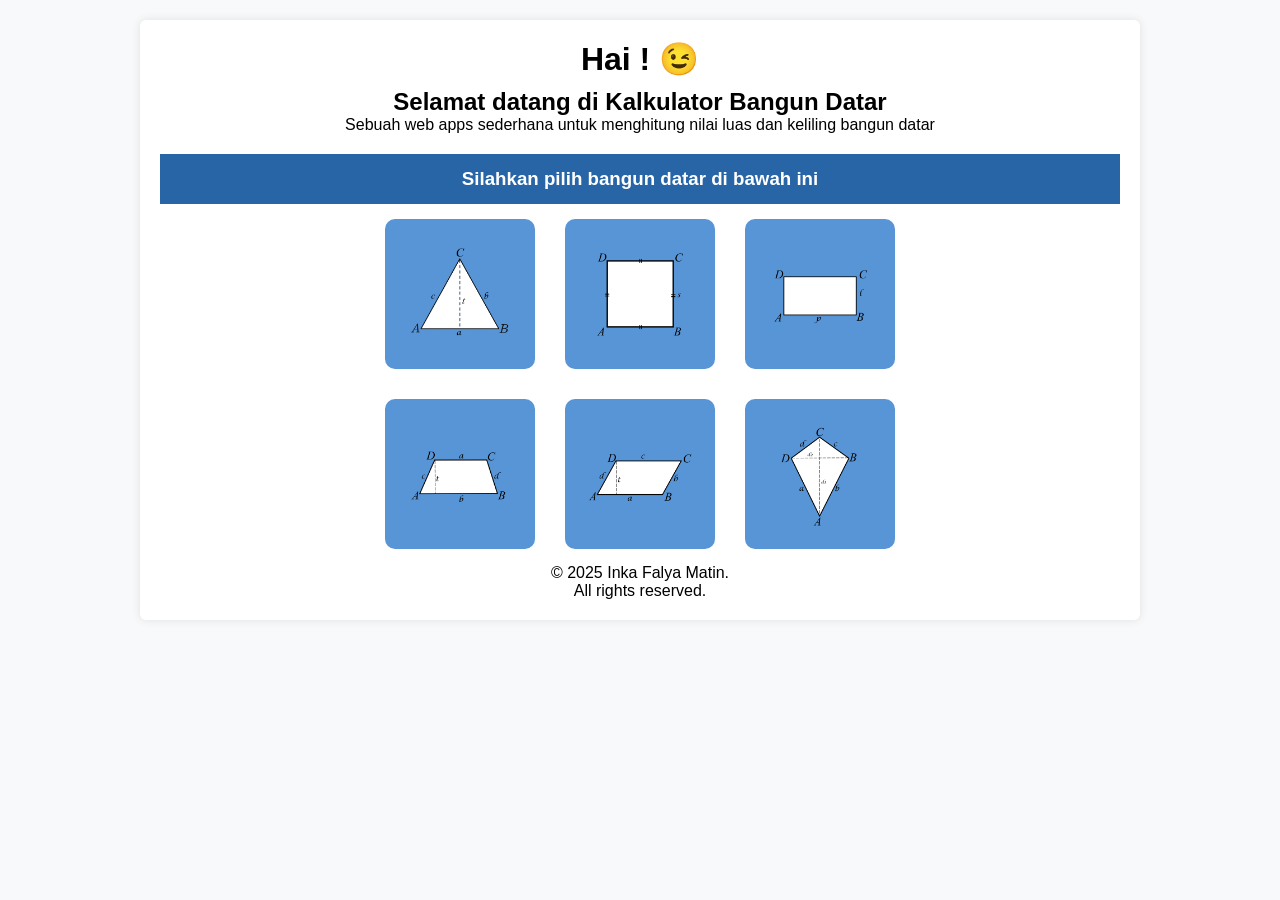
<file: index.html>
<!DOCTYPE html>
<html lang="id">

<head>
    <meta charset="UTF-8">
    <meta name="viewport" content="width=device-width, initial-scale=1.0">
    <link rel="icon" href="images\icon.png">
    <title>Kalkulator Bangun Datar</title>
    <link rel="stylesheet" href="css\style.css">
</head>

<body>
    <div class="container">
        <!-- Header Content -->
        <header>
            <h1>Hai ! 😉</h1>
            <h2>Selamat datang di Kalkulator Bangun Datar</h2>
            <p>Sebuah web apps sederhana untuk menghitung nilai luas dan keliling bangun datar</p>
        </header>
        <!-- Main Menu -->
        <main>
            <h3>Silahkan pilih bangun datar di bawah ini</h3>
            <div class="grid-container">
                <div class="grid-menu">
                    <div class="card-menu" onclick="location.href='segitiga.html'"><img src="images\segitiga.png"
                            alt="Segitiga">
                    </div>
                    <div class="card-menu" onclick="location.href='persegi.html'"><img src="images\persegi.png"
                            alt="Persegi">
                    </div>
                    <div class="card-menu" onclick="location.href='persegi-panjang.html'"><img
                            src="images\persegi panjang.png" alt="Persegi Panjang">
                    </div>
                    <div class="card-menu" onclick="location.href='trapesium.html'"><img src="images\trapesium.png"
                            alt="Trapesium">
                    </div>
                    <div class="card-menu" onclick="location.href='jajar-genjang.html'"><img
                            src="images\jajar genjang.png" alt="Jajar Genjang">
                    </div>
                    <div class="card-menu" onclick="location.href='layang-layang.html'"><img
                            src="images\layang-layang.png" alt="Layang-Layang">
                    </div>
                </div>
            </div>
        </main>
        <!-- Footer Content -->
        <footer>
            <p>&copy; 2025 Inka Falya Matin.
            <p></p>All rights reserved.</p>
        </footer>
    </div>
</body>

</html>
</file>
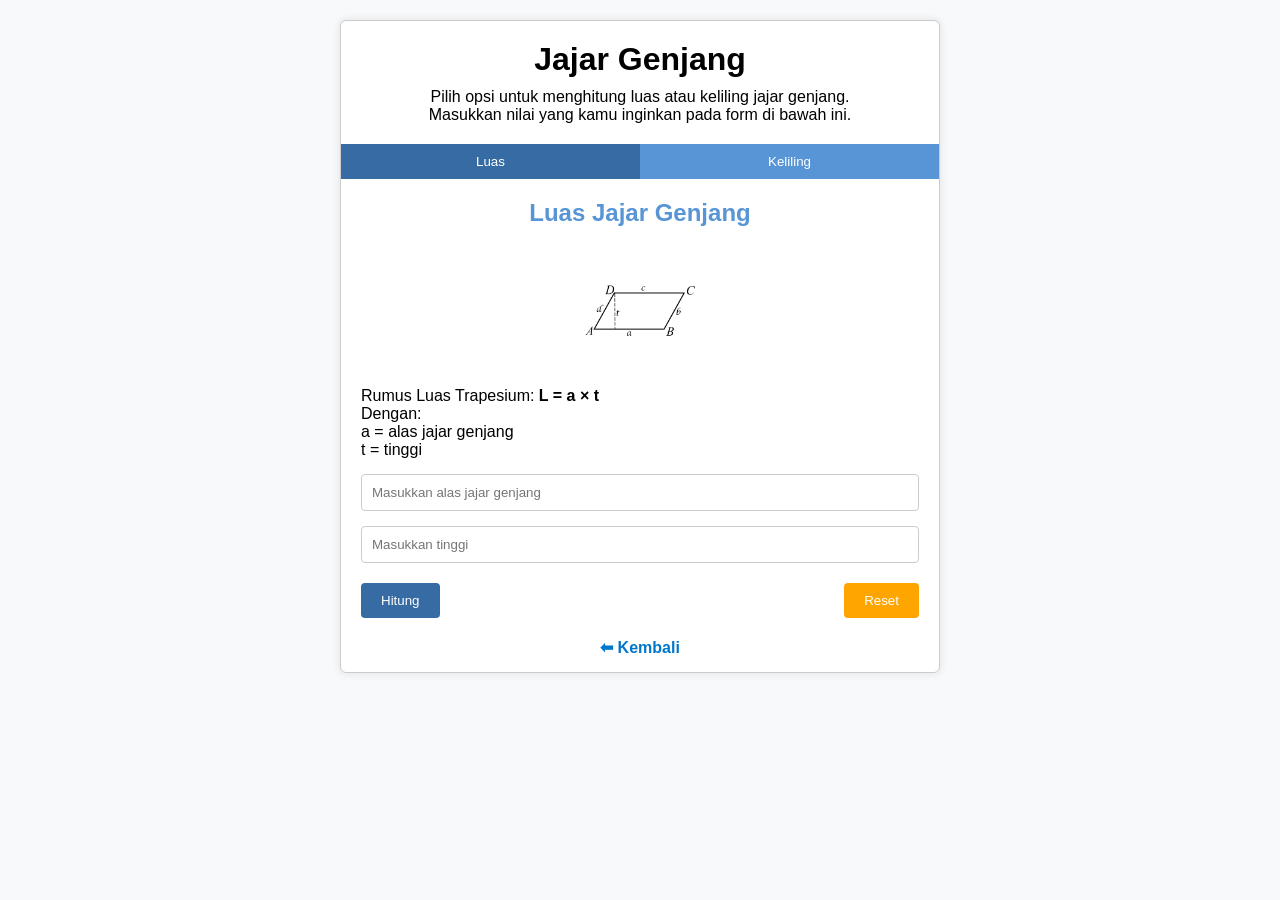
<file: jajar-genjang.html>
<!DOCTYPE html>
<html lang="id">

<head>
    <meta charset="UTF-8">
    <meta name="viewport" content="width=device-width, initial-scale=1.0">
    <title>Kalkulator Jajar Genjang</title>
    <style>
        :root {
            --primary: #5895d6;
            --secondary: #f8f9fa;
            --dark: #343a40;
        }

        * {
            box-sizing: border-box;
            margin: 0;
            padding: 0;
        }

        body {
            font-family: Arial, sans-serif;
            background-color: var(--secondary);
            padding: 20px;
        }

        .container {
            max-width: 600px;
            margin: 0 auto;
            padding-bottom: 15px;
            background: white;
            border: 1px solid #ccc;
            border-radius: 6px;
            box-shadow: 0 0 10px rgba(0, 0, 0, 0.1);
            overflow: hidden;
        }

        header {
            padding: 20px;
            text-align: center;
        }

        header h1 {
            margin-bottom: 10px;
        }

        nav {
            display: flex;
            justify-content: center;
            background-color: var(--primary);
        }

        nav button {
            flex: 1;
            padding: 10px;
            border: none;
            background-color: var(--primary);
            color: white;
            cursor: pointer;
        }

        nav button.active {
            background-color: #366ba3;
        }

        .card {
            padding: 20px;
        }

        .card h2 {
            text-align: center;
            margin-bottom: 20px;
            color: var(--primary);
        }

        .image {
            display: flex;
            justify-content: center;
            margin-bottom: 20px;
        }

        .image img {
            max-width: 100%;
            height: 120px;
            width: 120px;
        }

        .form-group {
            margin-top: 15px;
            margin-bottom: 15px;
        }

        .form-group input {
            width: 100%;
            padding: 10px;
            border: 1px solid #ccc;
            border-radius: 4px;
        }

        .result {
            margin-top: 10px;
        }

        .btn-group {
            display: flex;
            justify-content: space-between;
            margin-top: 20px;
        }

        .btn-group button {
            padding: 10px 20px;
            border: none;
            border-radius: 4px;
            cursor: pointer;
            color: white;
        }

        .btn-primary {
            background-color: #366ba3;
        }

        .btn-warning {
            background-color: orange;
        }

        @media (max-width: 480px) {
            nav button {
                font-size: 14px;
            }

            .btn-group {
                flex-direction: column;
                gap: 10px;
            }
        }

        footer a {
            text-decoration: none;
            color: #0077cc;
            font-weight: bold;
            display: flex;
            justify-content: center;
        }

        footer a:hover {
            text-decoration: underline;
        }
    </style>
</head>

<body>
    <div class="container">
        <header>
            <h1>Jajar Genjang</h1>
            <p>Pilih opsi untuk menghitung luas atau keliling jajar genjang.</p>
            <p>Masukkan nilai yang kamu inginkan pada form di bawah ini.</p>
        </header>
        <nav>
            <button id="btn-luas" class="active" onclick="showCard('luas')">Luas</button>
            <button id="btn-keliling" onclick="showCard('keliling')">Keliling</button>
        </nav>
        <div class="card" id="card-luas">
            <h2>Luas Jajar Genjang</h2>
            <div class="image">
                <img src="images\jajar genjang.png" alt="Jajar Genjang">
            </div>
            <p>Rumus Luas Trapesium: <strong>L = a × t</strong></p>
            <p>Dengan:</p>
            <p> a = alas jajar genjang</p>
            <p> t = tinggi</p>
            <div class="form-group">
                <input type="number" id="alas" placeholder="Masukkan alas jajar genjang">
            </div>
            <div class="form-group">
                <input type="number" id="tinggi" placeholder="Masukkan tinggi">
            </div>
            <div class="result" id="hasilLuas5"></div>
            <div class="btn-group">
                <button class="btn-primary" onclick="hitungLuas5()">Hitung</button>
                <button class="btn-warning" onclick="resetForm5('luas')">Reset</button>
            </div>
        </div>

        <div class="card" id="card-keliling" style="display:none">
            <h2>Keliling Jajar Genjang</h2>
            <div class="image">
                <img src="images\jajar genjang.png" alt="Jajar Genjang">
            </div>
            <p>Rumus Keliling Jajar Genjang: <strong>K = 2 × (alas + sisi miring)</strong></p>
            <p>Dengan:</p>
            <p>a = alas</p>
            <p>b = sisi miring</p>
            <div class="form-group">
                <input type="number" id="ka" placeholder="Masukkan panjang alas">
            </div>
            <div class="form-group">
                <input type="number" id="km" placeholder="Masukkan panjang sisi miring">
            </div>
            <div class="result" id="hasilKeliling5"></div>
            <div class="btn-group">
                <button class="btn-primary" onclick="hitungKeliling5()">Hitung</button>
                <button class="btn-warning" onclick="resetForm5('keliling')">Reset</button>
            </div>
        </div>
        <footer><a href="index.html">⬅ Kembali</a></footer>
    </div>

    <!-- JavaScript External -->
    <script src="js\script.js"></script>
</body>

</html>
</file>
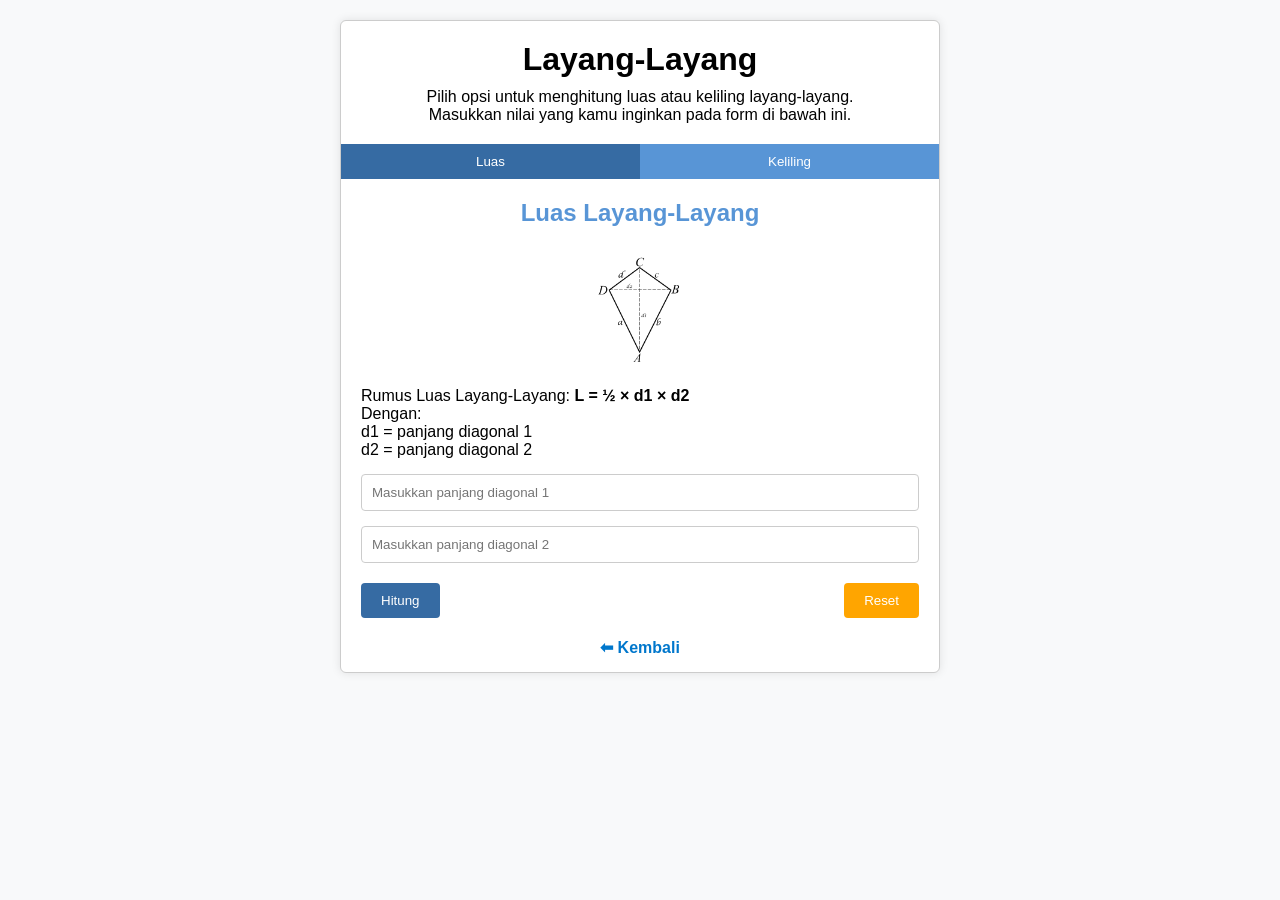
<file: layang-layang.html>
<!DOCTYPE html>
<html lang="id">

<head>
    <meta charset="UTF-8">
    <meta name="viewport" content="width=device-width, initial-scale=1.0">
    <title>Kalkulator Layang-Layang</title>
    <style>
        :root {
            --primary: #5895d6;
            --secondary: #f8f9fa;
            --dark: #343a40;
        }

        * {
            box-sizing: border-box;
            margin: 0;
            padding: 0;
        }

        body {
            font-family: Arial, sans-serif;
            background-color: var(--secondary);
            padding: 20px;
        }

        .container {
            max-width: 600px;
            margin: 0 auto;
            padding-bottom: 15px;
            background: white;
            border: 1px solid #ccc;
            border-radius: 6px;
            box-shadow: 0 0 10px rgba(0, 0, 0, 0.1);
            overflow: hidden;
        }

        header {
            padding: 20px;
            text-align: center;
        }

        header h1 {
            margin-bottom: 10px;
        }

        nav {
            display: flex;
            justify-content: center;
            background-color: var(--primary);
        }

        nav button {
            flex: 1;
            padding: 10px;
            border: none;
            background-color: var(--primary);
            color: white;
            cursor: pointer;
        }

        nav button.active {
            background-color: #366ba3;
        }

        .card {
            padding: 20px;
        }

        .card h2 {
            text-align: center;
            margin-bottom: 20px;
            color: var(--primary);
        }

        .image {
            display: flex;
            justify-content: center;
            margin-bottom: 20px;
        }

        .image img {
            max-width: 100%;
            height: 120px;
            width: 120px;
        }

        .form-group {
            margin-top: 15px;
            margin-bottom: 15px;
        }

        .form-group input {
            width: 100%;
            padding: 10px;
            border: 1px solid #ccc;
            border-radius: 4px;
        }

        .result {
            margin-top: 10px;
        }

        .btn-group {
            display: flex;
            justify-content: space-between;
            margin-top: 20px;
        }

        .btn-group button {
            padding: 10px 20px;
            border: none;
            border-radius: 4px;
            cursor: pointer;
            color: white;
        }

        .btn-primary {
            background-color: #366ba3;
        }

        .btn-warning {
            background-color: orange;
        }

        @media (max-width: 480px) {
            nav button {
                font-size: 14px;
            }

            .btn-group {
                flex-direction: column;
                gap: 10px;
            }
        }

        footer a {
            text-decoration: none;
            color: #0077cc;
            font-weight: bold;
            display: flex;
            justify-content: center;
        }

        footer a:hover {
            text-decoration: underline;
        }
    </style>
</head>

<body>
    <div class="container">
        <header>
            <h1>Layang-Layang</h1>
            <p>Pilih opsi untuk menghitung luas atau keliling layang-layang.</p>
            <p>Masukkan nilai yang kamu inginkan pada form di bawah ini.</p>
        </header>
        <nav>
            <button id="btn-luas" class="active" onclick="showCard('luas')">Luas</button>
            <button id="btn-keliling" onclick="showCard('keliling')">Keliling</button>
        </nav>
        <div class="card" id="card-luas">
            <h2>Luas Layang-Layang</h2>
            <div class="image">
                <img src="images\layang-layang.png" alt="Jajar Genjang">
            </div>
            <p>Rumus Luas Layang-Layang: <strong>L = ½ × d1 × d2</strong></p>
            <p>Dengan:</p>
            <p> d1 = panjang diagonal 1</p>
            <p> d2 = panjang diagonal 2</p>
            <div class="form-group">
                <input type="number" id="d1" placeholder="Masukkan panjang diagonal 1">
            </div>
            <div class="form-group">
                <input type="number" id="d2" placeholder="Masukkan panjang diagonal 2">
            </div>
            <div class="result" id="hasilLuas6"></div>
            <div class="btn-group">
                <button class="btn-primary" onclick="hitungLuas6()">Hitung</button>
                <button class="btn-warning" onclick="resetForm6('luas')">Reset</button>
            </div>
        </div>

        <div class="card" id="card-keliling" style="display:none">
            <h2>Keliling Layang-Layang</h2>
            <div class="image">
                <img src="images\jajar genjang.png" alt="Jajar Genjang">
            </div>
            <p>Rumus Keliling Layang-Layang: <strong>K = a + b + c + d</strong></p>
            <p>Dengan:</p>
            <p>a = sisi pertama</p>
            <p>b = sisi kedua</p>
            <p>c = sisi ketiga</p>
            <p>d = sisi keempat</p>
            <div class="form-group">
                <input type="number" id="sisi-a" placeholder="Masukkan sisi a">
            </div>
            <div class="form-group">
                <input type="number" id="sisi-b" placeholder="Masukkan sisi b">
            </div>
            <div class="form-group">
                <input type="number" id="sisi-c" placeholder="Masukkan sisi c">
            </div>
            <div class="form-group">
                <input type="number" id="sisi-d" placeholder="Masukkan sisi d">
                <div class="result" id="hasilKeliling6"></div>
                <div class="btn-group">
                    <button class="btn-primary" onclick="hitungKeliling6()">Hitung</button>
                    <button class="btn-warning" onclick="resetForm6('keliling')">Reset</button>
                </div>
            </div>
        </div>
        <footer><a href="index.html">⬅ Kembali</a></footer>
    </div>

    <!-- JavaScript External -->
    <script src="js\script.js"></script>
</body>

</html>
</file>
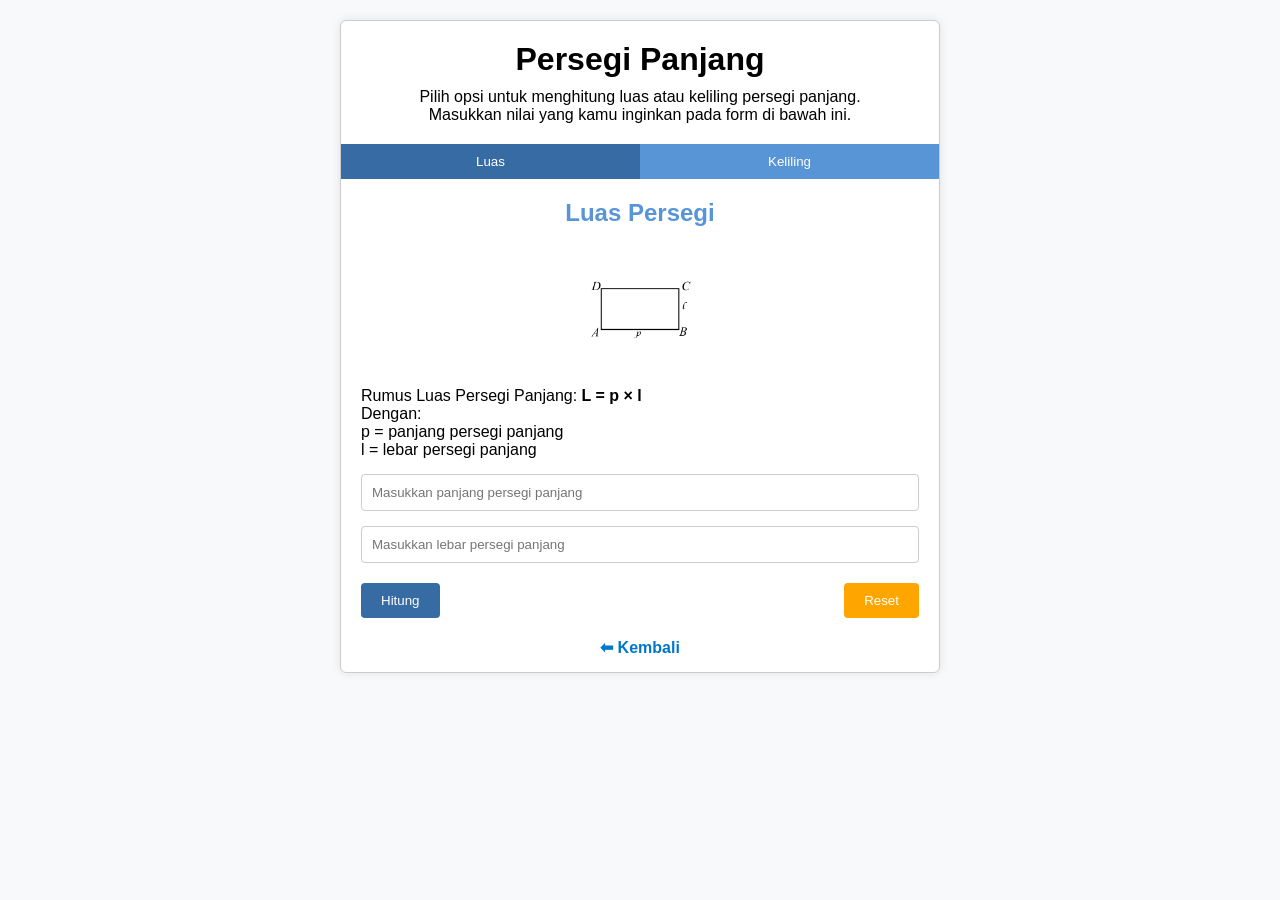
<file: persegi-panjang.html>
<!DOCTYPE html>
<html lang="id">

<head>
    <meta charset="UTF-8">
    <meta name="viewport" content="width=device-width, initial-scale=1.0">
    <title>Kalkulator Persegi Panjang</title>
    <style>
        :root {
            --primary: #5895d6;
            --secondary: #f8f9fa;
            --dark: #343a40;
        }

        * {
            box-sizing: border-box;
            margin: 0;
            padding: 0;
        }

        body {
            font-family: Arial, sans-serif;
            background-color: var(--secondary);
            padding: 20px;
        }

        .container {
            max-width: 600px;
            margin: 0 auto;
            padding-bottom: 15px;
            background: white;
            border: 1px solid #ccc;
            border-radius: 6px;
            box-shadow: 0 0 10px rgba(0, 0, 0, 0.1);
            overflow: hidden;
        }

        header {
            padding: 20px;
            text-align: center;
        }

        header h1 {
            margin-bottom: 10px;
        }

        nav {
            display: flex;
            justify-content: center;
            background-color: var(--primary);
        }

        nav button {
            flex: 1;
            padding: 10px;
            border: none;
            background-color: var(--primary);
            color: white;
            cursor: pointer;
        }

        nav button.active {
            background-color: #366ba3;
        }

        .card {
            padding: 20px;
        }

        .card h2 {
            text-align: center;
            margin-bottom: 20px;
            color: var(--primary);
        }

        .image {
            display: flex;
            justify-content: center;
            margin-bottom: 20px;
        }

        .image img {
            max-width: 100%;
            height: 120px;
            width: 120px;
        }

        .form-group {
            margin-top: 15px;
            margin-bottom: 15px;
        }

        .form-group input {
            width: 100%;
            padding: 10px;
            border: 1px solid #ccc;
            border-radius: 4px;
        }

        .result {
            margin-top: 10px;
        }

        .btn-group {
            display: flex;
            justify-content: space-between;
            margin-top: 20px;
        }

        .btn-group button {
            padding: 10px 20px;
            border: none;
            border-radius: 4px;
            cursor: pointer;
            color: white;
        }

        .btn-primary {
            background-color: #366ba3;
        }

        .btn-warning {
            background-color: orange;
        }

        @media (max-width: 480px) {
            nav button {
                font-size: 14px;
            }

            .btn-group {
                flex-direction: column;
                gap: 10px;
            }
        }

        footer a {
            text-decoration: none;
            color: #0077cc;
            font-weight: bold;
            display: flex;
            justify-content: center;
        }

        footer a:hover {
            text-decoration: underline;
        }
    </style>
</head>

<body>
    <div class="container">
        <header>
            <h1>Persegi Panjang</h1>
            <p>Pilih opsi untuk menghitung luas atau keliling persegi panjang.</p>
            <p>Masukkan nilai yang kamu inginkan pada form di bawah ini.</p>
        </header>
        <nav>
            <button id="btn-luas" class="active" onclick="showCard('luas')">Luas</button>
            <button id="btn-keliling" onclick="showCard('keliling')">Keliling</button>
        </nav>
        <div class="card" id="card-luas">
            <h2>Luas Persegi</h2>
            <div class="image">
                <img src="images\persegi panjang.png" alt="Persegi Panjang">
            </div>
            <p>Rumus Luas Persegi Panjang: <strong>L = p × l</strong></p>
            <p>Dengan:</p>
            <p> p = panjang persegi panjang</p>
            <p> l = lebar persegi panjang</p>
            <div class="form-group">
                <input type="number" id="panjangL" placeholder="Masukkan panjang persegi panjang">
            </div>
            <div class="form-group">
                <input type="number" id="lebarL" placeholder="Masukkan lebar persegi panjang">
            </div>
            <div class="result" id="hasilLuas3"></div>
            <div class="btn-group">
                <button class="btn-primary" onclick="hitungLuas3()">Hitung</button>
                <button class="btn-warning" onclick="resetForm3('luas')">Reset</button>
            </div>
        </div>

        <div class="card" id="card-keliling" style="display:none">
            <h2>Keliling Persegi Panjang</h2>
            <div class="image">
                <img src="images\persegi panjang.png" alt="Persegi Panjang">
            </div>
            <p>Rumus Keliling Persegi: <strong>K = 2 x (p+l)</strong></p>
            <p>Dengan:</p>
            <p> p = panjang persegi panjang</p>
            <p> l = lebar persegi panjang</p>
            <div class="form-group">
                <input type="number" id="panjangK" placeholder="Masukkan panjang persegi panjang">
            </div>
            <div class="form-group">
                <input type="number" id="lebarK" placeholder="Masukkan lebar persegi panjang">
            </div>
            <div class="result" id="hasilKeliling3"></div>
            <div class="btn-group">
                <button class="btn-primary" onclick="hitungKeliling3()">Hitung</button>
                <button class="btn-warning" onclick="resetForm3('keliling')">Reset</button>
            </div>
        </div>
        <footer><a href="index.html">⬅ Kembali</a></footer>
    </div>

    <!-- JavaScript External -->
    <script src="js\script.js"></script>
</body>

</html>
</file>
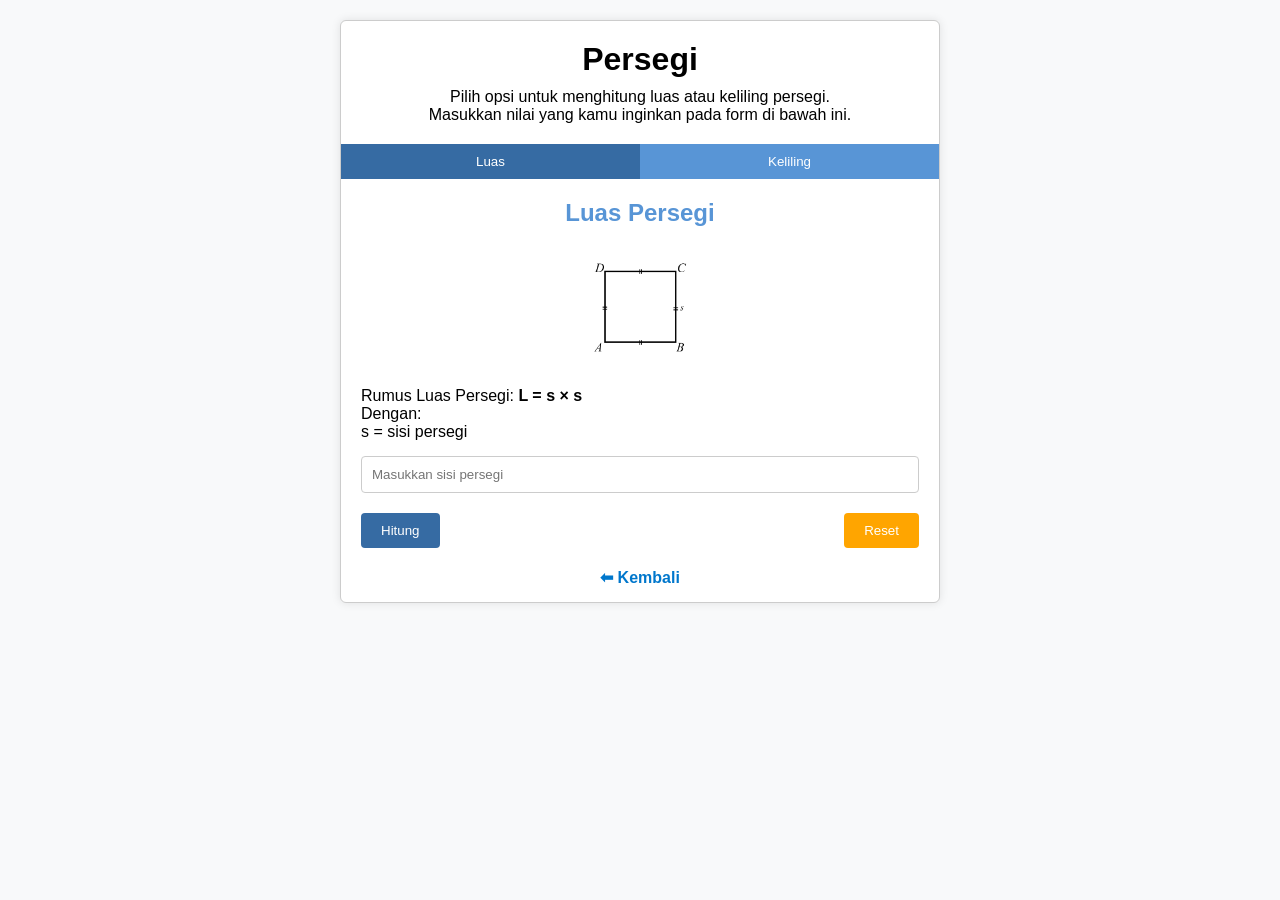
<file: persegi.html>
<!DOCTYPE html>
<html lang="id">

<head>
    <meta charset="UTF-8">
    <meta name="viewport" content="width=device-width, initial-scale=1.0">
    <title>Kalkulator Persegi</title>
    <style>
        :root {
            --primary: #5895d6;
            --secondary: #f8f9fa;
            --dark: #343a40;
        }

        * {
            box-sizing: border-box;
            margin: 0;
            padding: 0;
        }

        body {
            font-family: Arial, sans-serif;
            background-color: var(--secondary);
            padding: 20px;
        }

        .container {
            max-width: 600px;
            margin: 0 auto;
            padding-bottom: 15px;
            background: white;
            border: 1px solid #ccc;
            border-radius: 6px;
            box-shadow: 0 0 10px rgba(0, 0, 0, 0.1);
            overflow: hidden;
        }

        header {
            padding: 20px;
            text-align: center;
        }

        header h1 {
            margin-bottom: 10px;
        }

        nav {
            display: flex;
            justify-content: center;
            background-color: var(--primary);
        }

        nav button {
            flex: 1;
            padding: 10px;
            border: none;
            background-color: var(--primary);
            color: white;
            cursor: pointer;
        }

        nav button.active {
            background-color: #366ba3;
        }

        .card {
            padding: 20px;
        }

        .card h2 {
            text-align: center;
            margin-bottom: 20px;
            color: var(--primary);
        }

        .image {
            display: flex;
            justify-content: center;
            margin-bottom: 20px;
        }

        .image img {
            max-width: 100%;
            height: 120px;
            width: 120px;
        }

        .form-group {
            margin-top: 15px;
            margin-bottom: 15px;
        }

        .form-group input {
            width: 100%;
            padding: 10px;
            border: 1px solid #ccc;
            border-radius: 4px;
        }

        .result {
            margin-top: 10px;
        }

        .btn-group {
            display: flex;
            justify-content: space-between;
            margin-top: 20px;
        }

        .btn-group button {
            padding: 10px 20px;
            border: none;
            border-radius: 4px;
            cursor: pointer;
            color: white;
        }

        .btn-primary {
            background-color: #366ba3;
        }

        .btn-warning {
            background-color: orange;
        }

        @media (max-width: 480px) {
            nav button {
                font-size: 14px;
            }

            .btn-group {
                flex-direction: column;
                gap: 10px;
            }
        }

        footer a {
            text-decoration: none;
            color: #0077cc;
            font-weight: bold;
            display: flex;
            justify-content: center;
        }

        footer a:hover {
            text-decoration: underline;
        }
    </style>
</head>

<body>
    <div class="container">
        <header>
            <h1>Persegi</h1>
            <p>Pilih opsi untuk menghitung luas atau keliling persegi.</p>
            <p>Masukkan nilai yang kamu inginkan pada form di bawah ini.</p>
        </header>
        <nav>
            <button id="btn-luas" class="active" onclick="showCard('luas')">Luas</button>
            <button id="btn-keliling" onclick="showCard('keliling')">Keliling</button>
        </nav>
        <div class="card" id="card-luas">
            <h2>Luas Persegi</h2>
            <div class="image">
                <img src="images\persegi.png" alt="Persegi">
            </div>
            <p>Rumus Luas Persegi: <strong>L = s × s</strong></p>
            <p>Dengan:</p>
            <p> s = sisi persegi</p>
            <div class="form-group">
                <input type="number" id="sisiL" placeholder="Masukkan sisi persegi">
            </div>

            <div class="result" id="hasilLuas2"></div>
            <div class="btn-group">
                <button class="btn-primary" onclick="hitungLuas2()">Hitung</button>
                <button class="btn-warning" onclick="resetForm2('luas')">Reset</button>
            </div>
        </div>

        <div class="card" id="card-keliling" style="display:none">
            <h2>Keliling Persegi</h2>
            <div class="image">
                <img src="images\persegi.png" alt="Persegi">
            </div>
            <p>Rumus Keliling Persegi: <strong>K = 4 x s</strong></p>
            <p>Dengan:</p>
            <p> s = sisi persegi</p>
            <div class="form-group">
                <input type="number" id="sisiK" placeholder="Masukkan sisi persegi">
            </div>

            <div class="result" id="hasilKeliling2"></div>
            <div class="btn-group">
                <button class="btn-primary" onclick="hitungKeliling2()">Hitung</button>
                <button class="btn-warning" onclick="resetForm2('keliling')">Reset</button>
            </div>
        </div>
        <footer><a href="index.html">⬅ Kembali</a></footer>
    </div>

    <!-- JavaScript External -->
    <script src="js\script.js"></script>
</body>

</html>
</file>
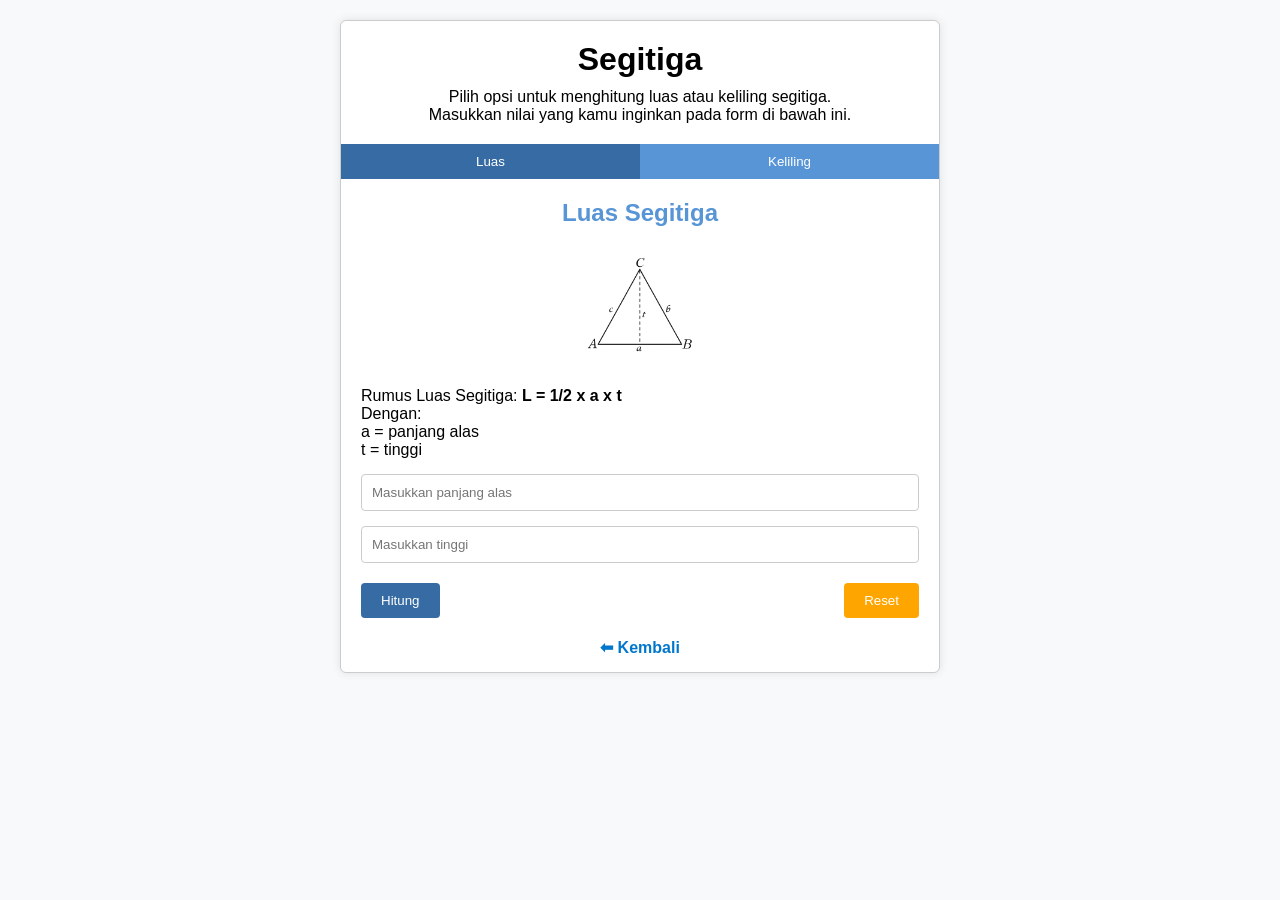
<file: segitiga.html>
<!DOCTYPE html>
<html lang="id">

<head>
    <meta charset="UTF-8">
    <meta name="viewport" content="width=device-width, initial-scale=1.0">
    <title>Kalkulator Segitiga</title>
    <style>
        :root {
            --primary: #5895d6;
            --secondary: #f8f9fa;
            --dark: #343a40;
        }

        * {
            box-sizing: border-box;
            margin: 0;
            padding: 0;
        }

        body {
            font-family: Arial, sans-serif;
            background-color: var(--secondary);
            padding: 20px;
        }

        .container {
            max-width: 600px;
            margin: 0 auto;
            padding-bottom: 15px;
            background: white;
            border: 1px solid #ccc;
            border-radius: 6px;
            box-shadow: 0 0 10px rgba(0, 0, 0, 0.1);
            overflow: hidden;
        }

        header {
            padding: 20px;
            text-align: center;
        }

        header h1 {
            margin-bottom: 10px;
        }

        nav {
            display: flex;
            justify-content: center;
            background-color: var(--primary);
        }

        nav button {
            flex: 1;
            padding: 10px;
            border: none;
            background-color: var(--primary);
            color: white;
            cursor: pointer;
        }

        nav button.active {
            background-color: #366ba3;
        }

        .card {
            padding: 20px;
        }

        .card h2 {
            text-align: center;
            margin-bottom: 20px;
            color: var(--primary);
        }

        .image {
            display: flex;
            justify-content: center;
            margin-bottom: 20px;
        }

        .image img {
            max-width: 100%;
            height: 120px;
            width: 120px;
        }

        .form-group {
            margin-top: 15px;
            margin-bottom: 15px;
        }

        .form-group input {
            width: 100%;
            padding: 10px;
            border: 1px solid #ccc;
            border-radius: 4px;
        }

        .result {
            margin-top: 10px;
        }

        .btn-group {
            display: flex;
            justify-content: space-between;
            margin-top: 20px;
        }

        .btn-group button {
            padding: 10px 20px;
            border: none;
            border-radius: 4px;
            cursor: pointer;
            color: white;
        }

        .btn-primary {
            background-color: #366ba3;
        }

        .btn-warning {
            background-color: orange;
        }

        @media (max-width: 480px) {
            nav button {
                font-size: 14px;
            }

            .btn-group {
                flex-direction: column;
                gap: 10px;
            }
        }

        footer a {
            text-decoration: none;
            color: #0077cc;
            font-weight: bold;
            display: flex;
            justify-content: center;
        }

        footer a:hover {
            text-decoration: underline;
        }
    </style>
</head>

<body>
    <div class="container">
        <header>
            <h1>Segitiga</h1>
            <p>Pilih opsi untuk menghitung luas atau keliling segitiga.</p>
            <p>Masukkan nilai yang kamu inginkan pada form di bawah ini.</p>
        </header>
        <nav>
            <button id="btn-luas" class="active" onclick="showCard('luas')">Luas</button>
            <button id="btn-keliling" onclick="showCard('keliling')">Keliling</button>
        </nav>
        <div class="card" id="card-luas">
            <h2>Luas Segitiga</h2>
            <div class="image">
                <img src="images\segitiga.png" alt="Segitiga">
            </div>
            <p>Rumus Luas Segitiga: <strong>L = 1/2 x a x t</strong></p>
            <p>Dengan:</p>
            <p> a = panjang alas</p>
            <p> t = tinggi</p>
            <div class="form-group">
                <input type="number" id="alas" placeholder="Masukkan panjang alas">
            </div>
            <div class="form-group">
                <input type="number" id="tinggi" placeholder="Masukkan tinggi">
            </div>
            <div class="result" id="hasilLuas1"></div>
            <div class="btn-group">
                <button class="btn-primary" onclick="hitungLuas1()">Hitung</button>
                <button class="btn-warning" onclick="resetForm('luas')">Reset</button>
            </div>
        </div>

        <div class="card" id="card-keliling" style="display:none">
            <h2>Keliling Segitiga</h2>
            <div class="image">
                <img src="images\segitiga.png" alt="Segitiga">
            </div>
            <p>Rumus Keliling Segitiga: <strong>K = a + b + c</strong></p>
            <p>Dengan:</p>
            <p>a = sisi pertama</p>
            <p>b = sisi kedua</p>
            <p>c = sisi ketiga</p>
            <div class="form-group">
                <input type="number" id="sisi-a" placeholder="Masukkan sisi a">
            </div>
            <div class="form-group">
                <input type="number" id="sisi-b" placeholder="Masukkan sisi b">
            </div>
            <div class="form-group">
                <input type="number" id="sisi-c" placeholder="Masukkan sisi c">
            </div>
            <div class="result" id="hasilKeliling1"></div>
            <div class="btn-group">
                <button class="btn-primary" onclick="hitungKeliling1()">Hitung</button>
                <button class="btn-warning" onclick="resetForm('keliling')">Reset</button>
            </div>
        </div>
        <footer><a href="index.html">⬅ Kembali</a></footer>
    </div>

    <!-- JavaScript External -->
    <script src="js\script.js"></script>
</body>

</html>
</file>
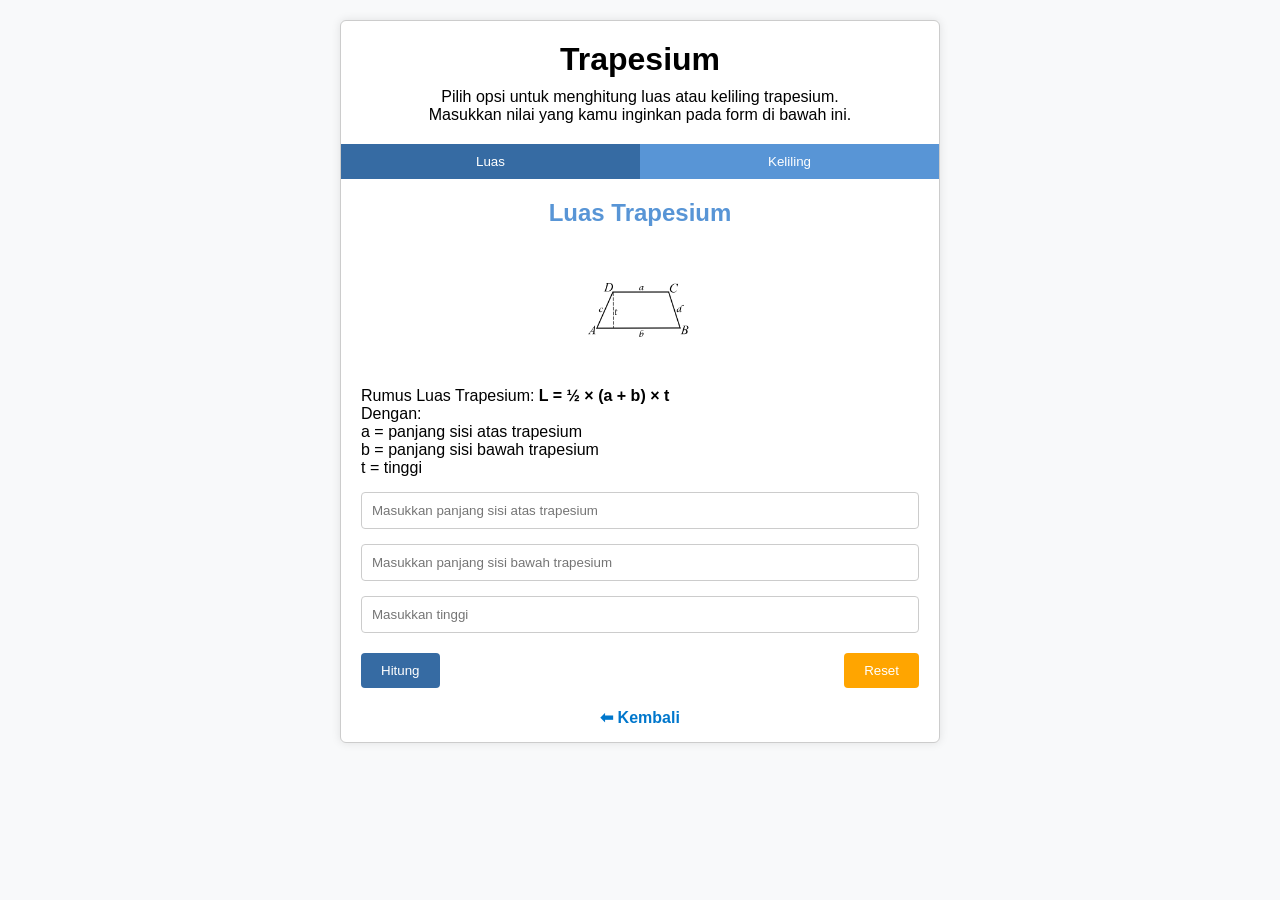
<file: trapesium.html>
<!DOCTYPE html>
<html lang="id">

<head>
    <meta charset="UTF-8">
    <meta name="viewport" content="width=device-width, initial-scale=1.0">
    <title>Kalkulator Trapesium</title>
    <style>
        :root {
            --primary: #5895d6;
            --secondary: #f8f9fa;
            --dark: #343a40;
        }

        * {
            box-sizing: border-box;
            margin: 0;
            padding: 0;
        }

        body {
            font-family: Arial, sans-serif;
            background-color: var(--secondary);
            padding: 20px;
        }

        .container {
            max-width: 600px;
            margin: 0 auto;
            padding-bottom: 15px;
            background: white;
            border: 1px solid #ccc;
            border-radius: 6px;
            box-shadow: 0 0 10px rgba(0, 0, 0, 0.1);
            overflow: hidden;
        }

        header {
            padding: 20px;
            text-align: center;
        }

        header h1 {
            margin-bottom: 10px;
        }

        nav {
            display: flex;
            justify-content: center;
            background-color: var(--primary);
        }

        nav button {
            flex: 1;
            padding: 10px;
            border: none;
            background-color: var(--primary);
            color: white;
            cursor: pointer;
        }

        nav button.active {
            background-color: #366ba3;
        }

        .card {
            padding: 20px;
        }

        .card h2 {
            text-align: center;
            margin-bottom: 20px;
            color: var(--primary);
        }

        .image {
            display: flex;
            justify-content: center;
            margin-bottom: 20px;
        }

        .image img {
            max-width: 100%;
            height: 120px;
            width: 120px;
        }

        .form-group {
            margin-top: 15px;
            margin-bottom: 15px;
        }

        .form-group input {
            width: 100%;
            padding: 10px;
            border: 1px solid #ccc;
            border-radius: 4px;
        }

        .result {
            margin-top: 10px;
        }

        .btn-group {
            display: flex;
            justify-content: space-between;
            margin-top: 20px;
        }

        .btn-group button {
            padding: 10px 20px;
            border: none;
            border-radius: 4px;
            cursor: pointer;
            color: white;
        }

        .btn-primary {
            background-color: #366ba3;
        }

        .btn-warning {
            background-color: orange;
        }

        @media (max-width: 480px) {
            nav button {
                font-size: 14px;
            }

            .btn-group {
                flex-direction: column;
                gap: 10px;
            }
        }

        footer a {
            text-decoration: none;
            color: #0077cc;
            font-weight: bold;
            display: flex;
            justify-content: center;
        }

        footer a:hover {
            text-decoration: underline;
        }
    </style>
</head>

<body>
    <div class="container">
        <header>
            <h1>Trapesium</h1>
            <p>Pilih opsi untuk menghitung luas atau keliling trapesium.</p>
            <p>Masukkan nilai yang kamu inginkan pada form di bawah ini.</p>
        </header>
        <nav>
            <button id="btn-luas" class="active" onclick="showCard('luas')">Luas</button>
            <button id="btn-keliling" onclick="showCard('keliling')">Keliling</button>
        </nav>
        <div class="card" id="card-luas">
            <h2>Luas Trapesium</h2>
            <div class="image">
                <img src="images\trapesium.png" alt="Trapesium">
            </div>
            <p>Rumus Luas Trapesium: <strong>L = ½ × (a + b) × t</strong></p>
            <p>Dengan:</p>
            <p> a = panjang sisi atas trapesium</p>
            <p> b = panjang sisi bawah trapesium</p>
            <p> t = tinggi</p>
            <div class="form-group">
                <input type="number" id="a" placeholder="Masukkan panjang sisi atas trapesium">
            </div>
            <div class="form-group">
                <input type="number" id="b" placeholder="Masukkan panjang sisi bawah trapesium">
            </div>
            <div class="form-group">
                <input type="number" id="t" placeholder="Masukkan tinggi">
            </div>
            <div class="result" id="hasilLuas4"></div>
            <div class="btn-group">
                <button class="btn-primary" onclick="hitungLuas4()">Hitung</button>
                <button class="btn-warning" onclick="resetForm4('luas')">Reset</button>
            </div>
        </div>

        <div class="card" id="card-keliling" style="display:none">
            <h2>Keliling Trapesium</h2>
            <div class="image">
                <img src="images\trapesium.png" alt="Trapesium">
            </div>
            <p>Rumus Keliling Trapesium: <strong>K = a + b + c + d</strong></p>
            <p>Dengan:</p>
            <p>a = sisi pertama</p>
            <p>b = sisi kedua</p>
            <p>c = sisi ketiga</p>
            <p>d = sisi keempat</p>
            <div class="form-group">
                <input type="number" id="ka" placeholder="Masukkan sisi a">
            </div>
            <div class="form-group">
                <input type="number" id="kb" placeholder="Masukkan sisi b">
            </div>
            <div class="form-group">
                <input type="number" id="kc" placeholder="Masukkan sisi c">
            </div>
            <div class="form-group">
                <input type="number" id="kd" placeholder="Masukkan sisi d">
                <div class="result" id="hasilKeliling4"></div>
                <div class="btn-group">
                    <button class="btn-primary" onclick="hitungKeliling4()">Hitung</button>
                    <button class="btn-warning" onclick="resetForm4('keliling')">Reset</button>
                </div>
            </div>
        </div>
        <footer><a href="index.html">⬅ Kembali</a></footer>
    </div>

    <!-- JavaScript External -->
    <script src="js\script.js"></script>
</body>

</html>
</file>
